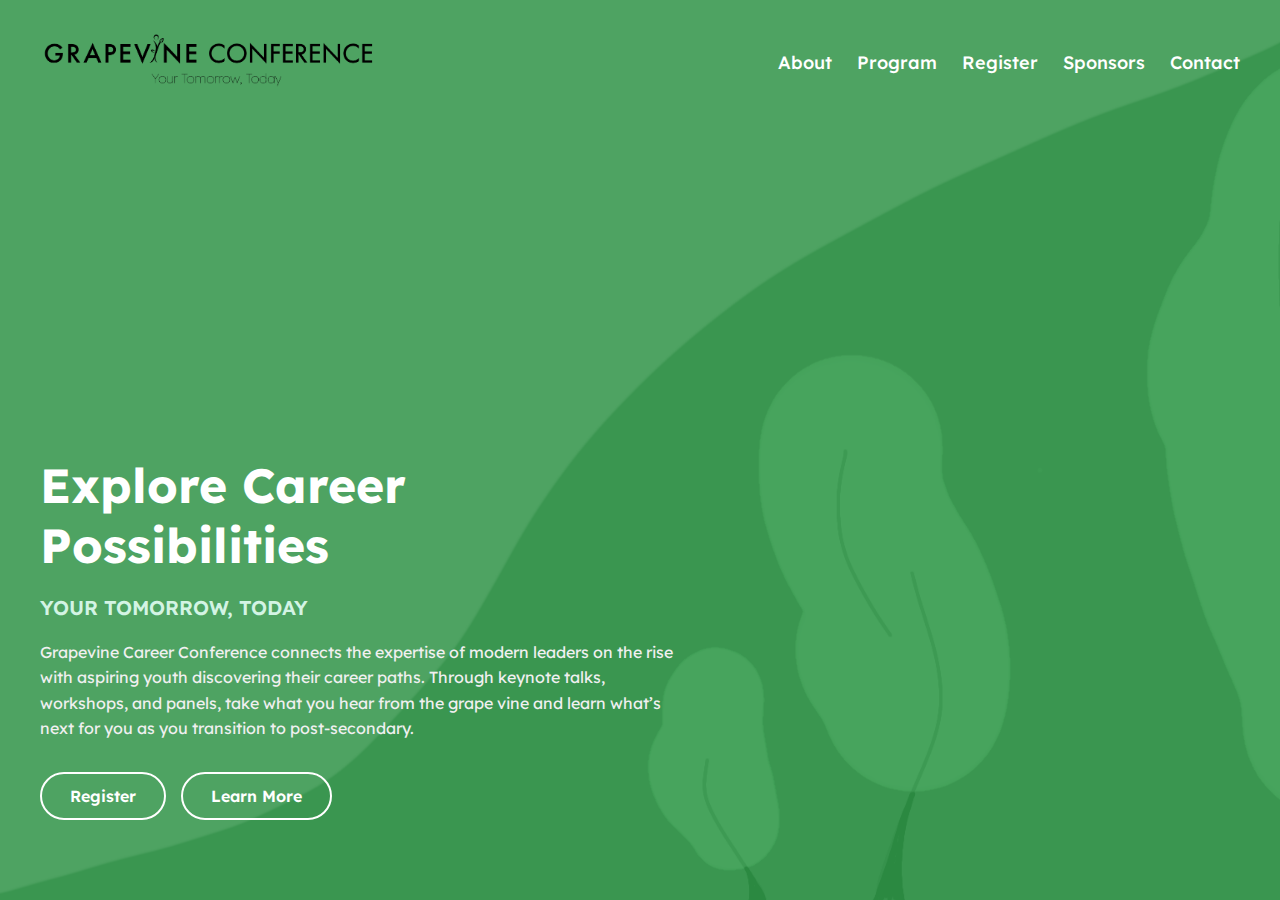
<file: Index2.html>
<!DOCTYPE html>
<html lang="en">
    <head>
        <meta charset="UTF-8">
        <title>Grapevine Conference 2025</title>
        <link rel="stylesheet" href="style2.css">
    
        <!-- Fonts -->
        <link rel="preconnect" href="https://fonts.googleapis.com">
        <link rel="preconnect" href="https://fonts.gstatic.com" crossorigin>
        <link href="https://fonts.googleapis.com/css2?family=Lexend:wght@400;500;600;700&display=swap" rel="stylesheet">
    </head>

    <body>
        <section class="landing">
            <nav>
                <div class="nav-left">
                    <img src="logo.png" alt="Grapevine Conference Logo">
                </div>
                <div class="nav-links">
                    <a href="#">About</a>
                    <a href="#">Program</a>
                    <a href="#">Register</a>
                    <a href="#">Sponsors</a>
                    <a href="#">Contact</a>
                </div>
            </nav>

            <div class="hero-text">
                <h1>Explore Career Possibilities</h1>
                <h2>YOUR TOMORROW, TODAY</h2>
                <p>
                    Grapevine Career Conference connects the expertise of modern leaders on the rise with aspiring youth discovering their career paths. Through keynote talks, workshops, and panels, take what you hear from the grape vine and learn what’s next for you as you transition to post-secondary.
                </p>
                <div class="buttons">
                    <a href="#" class="btn">Register</a>
                    <a href="#" class="btn">Learn More</a>
                </div>
            </div>
        </section>
    </body>
</html>
</file>
<file: style2.css>
/* Reset & base */
* {
    margin: 0;
    padding: 0;
    box-sizing: border-box;
}

body, html {
    height: 100%;
    font-family: 'Lexend', sans-serif;
    color: white;
    background-color: #ffffff;
}

a {
    text-decoration: none;
}

/* Landing section */
.landing {
    background-image: url('landingpage.png'); /* Use your provided image */
    background-size: cover;
    background-position: center;
    min-height: 100vh;
    display: flex;
    flex-direction: column;
    justify-content: space-between;
    padding: 0 40px;
}

/* Nav styles */
nav {
    display: flex;
    justify-content: space-between;
    align-items: center;
    padding: 30px 0;
}

nav img {
    height: 60px;
}

.nav-links {
    display: flex;
    gap: 25px;
}

.nav-links a {
    color: white;
    font-size: 18px;
    font-weight: 500;
}

.nav-links a:hover {
    text-decoration: underline;
}

.nav-links a:active{
    font-weight:bold;
}

/* Hero text */
.hero-text {
    max-width: 650px;
    padding: 80px 0;
}

.hero-text h1 {
    font-size: 48px;
    font-weight: 700;
    margin-bottom: 20px;
}

.hero-text h2 {
    font-size: 20px;
    font-weight: 600;
    margin-bottom: 20px;
    color: #D3F4E4;
}

.hero-text p {
    font-size: 16px;
    line-height: 1.6;
    color: #f0f0f0;
    margin-bottom: 30px;
}

/* Buttons */
.buttons {
    display: flex;
    gap: 15px;
}

.btn{
    font-size: 16px;
    font-weight: 600;
    padding: 12px 28px;
    border-radius: 30px;
    border: 2px solid white;
    transition: background 0.3s, color 0.3s;
    background: transparent;
    color: white;
}

.btn:hover{
    background: white;
    color: #2E7153;
}
</file>
